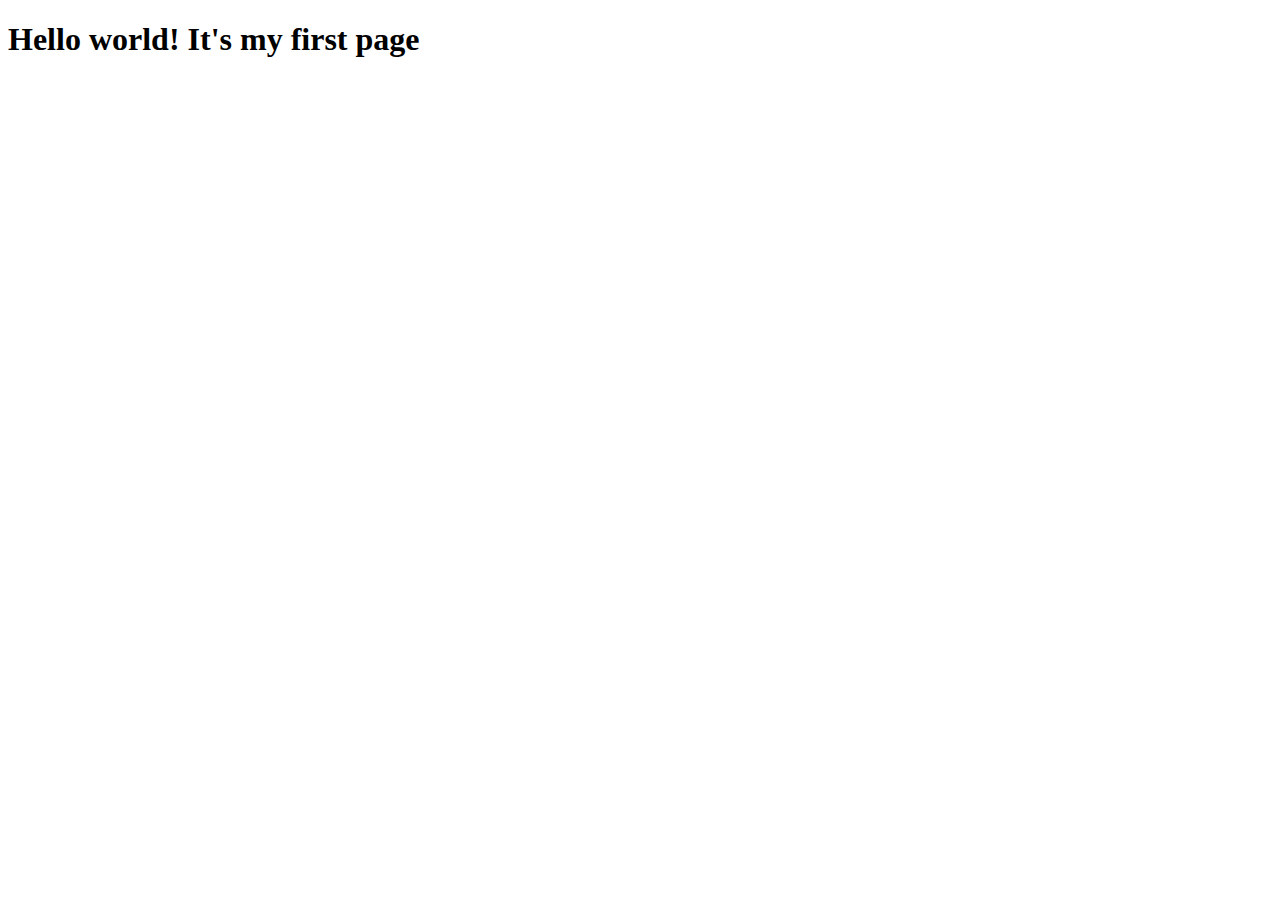
<file: site/index.html>
<!DOCTYPE html>
<html>
<head>
	<meta charset="utf-8">
	<meta name="viewport" content="width=device-width, initial-scale=1">
	<title>Hello world!</title>
</head>
<body>
	<h1>Hello world! It's my first page</h1>
</body>
</html>
</file>
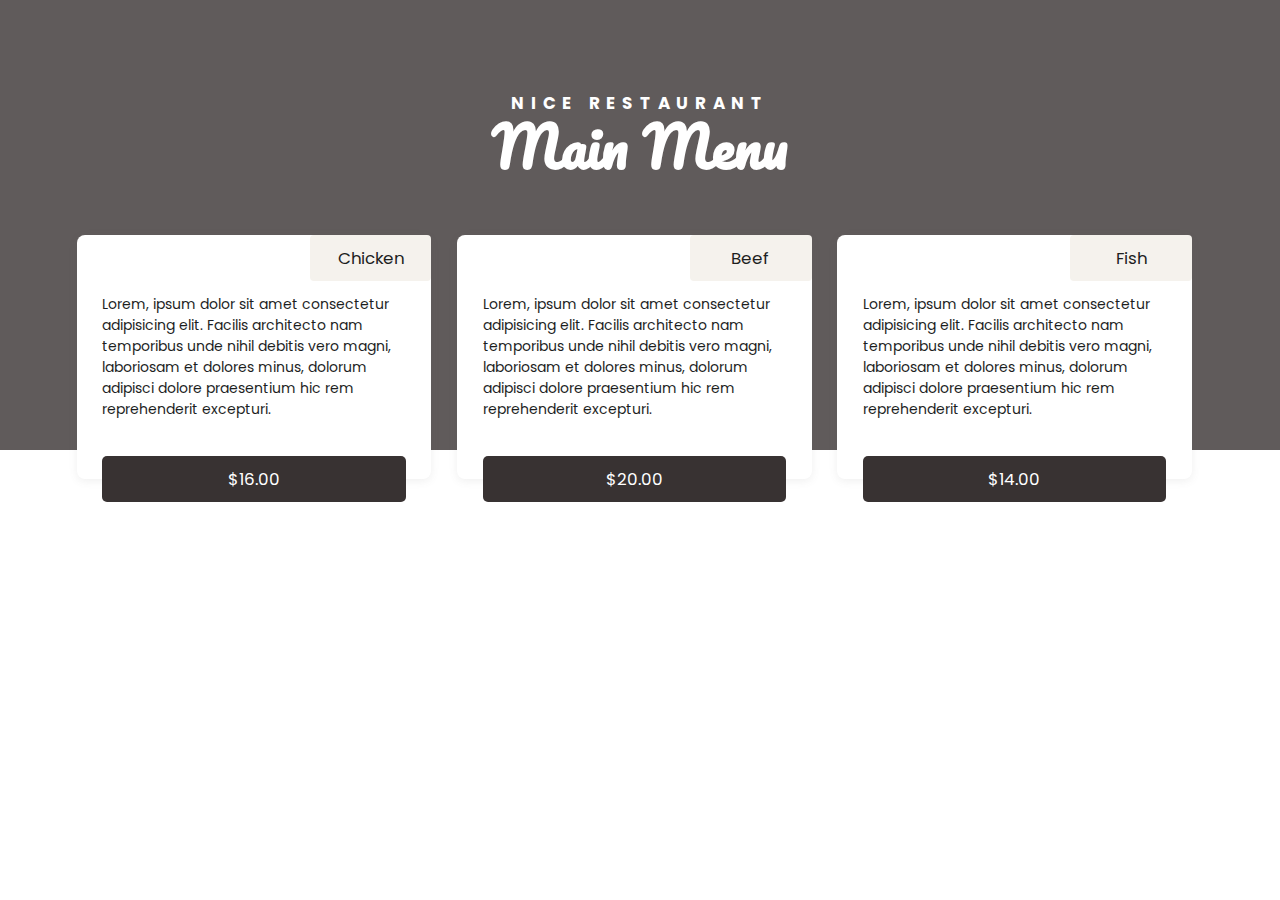
<file: site/module2-solution/index.html>
<!DOCTYPE html>
<html lang="en">
<head>
  <meta charset="UTF-8">
  <meta http-equiv="X-UA-Compatible" content="IE=edge">
  <meta name="viewport" content="width=device-width, initial-scale=1.0">
  <link href="https://fonts.googleapis.com/css2?family=Poppins:wght@400;600&display=swap" rel="stylesheet">
  <link href="https://fonts.googleapis.com/css2?family=Pacifico&display=swap" rel="stylesheet">
  <link rel="stylesheet" href="css/style.css">
  <title>Nice Restaurant Menu</title>
</head>
<body>
  <div class="background">
    <div class="overlay"></div>
    <h1 class="heading">NICE RESTAURANT</h1>
    <h2 class="sub-heading">Main Menu</h2>
    <div class="row">
      <div class="col lg-span4 md-span6 sm-span1">
        <div class="menuItem">
          <div class="menuTitle">Chicken</div>
          <p class="menuDesc">Lorem, ipsum dolor sit amet consectetur adipisicing elit. Facilis architecto nam temporibus unde nihil debitis vero magni, laboriosam et dolores minus, dolorum adipisci dolore praesentium hic rem reprehenderit excepturi.</p>
          <div class="price">$16.00</div>
        </div>
      </div>
    </div>
    <div class="row recommended">
      <div class="col lg-span4 md-span6 sm-span1">
        <div class="menuItem">
          <div class="menuTitle">Beef</div>
          <p class="menuDesc">Lorem, ipsum dolor sit amet consectetur adipisicing elit. Facilis architecto nam temporibus unde nihil debitis vero magni, laboriosam et dolores minus, dolorum adipisci dolore praesentium hic rem reprehenderit excepturi.</p>
          <div class="price">$20.00</div>
        </div>
      </div>
    </div>
    <div class="row">
      <div class="col lg-span4 md-span1 sm-span1">
        <div class="menuItem">
          <div class="menuTitle">Fish</div>
          <p class="menuDesc">Lorem, ipsum dolor sit amet consectetur adipisicing elit. Facilis architecto nam temporibus unde nihil debitis vero magni, laboriosam et dolores minus, dolorum adipisci dolore praesentium hic rem reprehenderit excepturi.</p>
          <div class="price">$14.00</div>
        </div>
      </div>
    </div>
  </div>
</body>
</html>
</file>
<file: site/module2-solution/css/style.css>
body {
    font-family: 'Poppins', sans-serif;
    font-size: 14px;
    color: #1e1f1f;
}

* {
    margin: 0;
    padding: 0;
    box-sizing: border-box;
}

.background {
    position: absolute;
    width: 100%;
    height: 50vh;
    padding: 10vmin 0;
    background-image: url('https://images.pexels.com/photos/704982/pexels-photo-704982.jpeg?cs=srgb&dl=pexels-daria-shevtsova-704982.jpg&fm=jpg');
    background-repeat: no-repeat;
    background-position: center;
    background-size: cover;
    z-index: -2;
}

.overlay {
    position:absolute;
    z-index: -1;
    top: 0;
    width: 100%;
    height: 50vh;
    padding: -10vmin 0 0;
    background-color: rgba(56, 50, 50, 0.8);
}

@media screen and (min-width: 992px) {
    .lg-span4 {
        width: 33%;
        float: left;
    }
}

@media screen and (min-width: 768px) and (max-width: 991px) {
    .md-span6 {
        width: 50%;
        float: left;
    }

    .md-span1 {
        width: 100%;
        float: left;
    }
}

@media screen and (max-width: 767px) {
    .sm-span1 {
        width: 100%;
        float: left;
    }

    .background {
        height: 30vh;
    }

    .overlay {
        height: 30vh;
    }
}

.row {
    width: 100%;
    padding: 0 5vw;
}

.col {
    padding: 4vmax 1vmax;
}

h1.heading {
    text-align: center;
    font-size: 1.2em;
    letter-spacing: 0.4em;
    color: #fff;
}

h2.sub-heading {
    text-align: center;
    margin: -20px 0 -10px 0;
    font-size: 4em;
    font-family: 'Pacifico', cursive;
    font-weight: 600;
    color: #fff;
}

.menuItem {
    background-color: #fff;
    padding: 1vw 2vw;
    border-radius: 8px;
    box-shadow: rgba(99, 99, 99, 0.1) 0px 2px 8px 0px;
    transition: all 0.3s;
}

.menuItem:hover {
    box-shadow: rgba(99, 99, 99, 0.2) 0px 2px 8px 0px;
    transform: scale(1.05) translateY(-10px);
}

.menuTitle {
    width: 40%;
    float: right;
    position: relative;
    top: -1vw;
    right: -2vw;
    padding: 10px;
    border-radius: 4px;
    text-align: center;
    font-size: 1.2em;
    background-color: #f5f2ed;
}

.menuDesc {
    clear: both;
}

.price {
    position: relative;
    top: 4vh;
    padding: 10px 20px;
    text-align: center;
    font-size: 1.2em;
    border-radius: 5px;
    color: #fff;
    background-color: #383232;
}

.price:hover {
    background-color: #1c1717;
}
</file>
